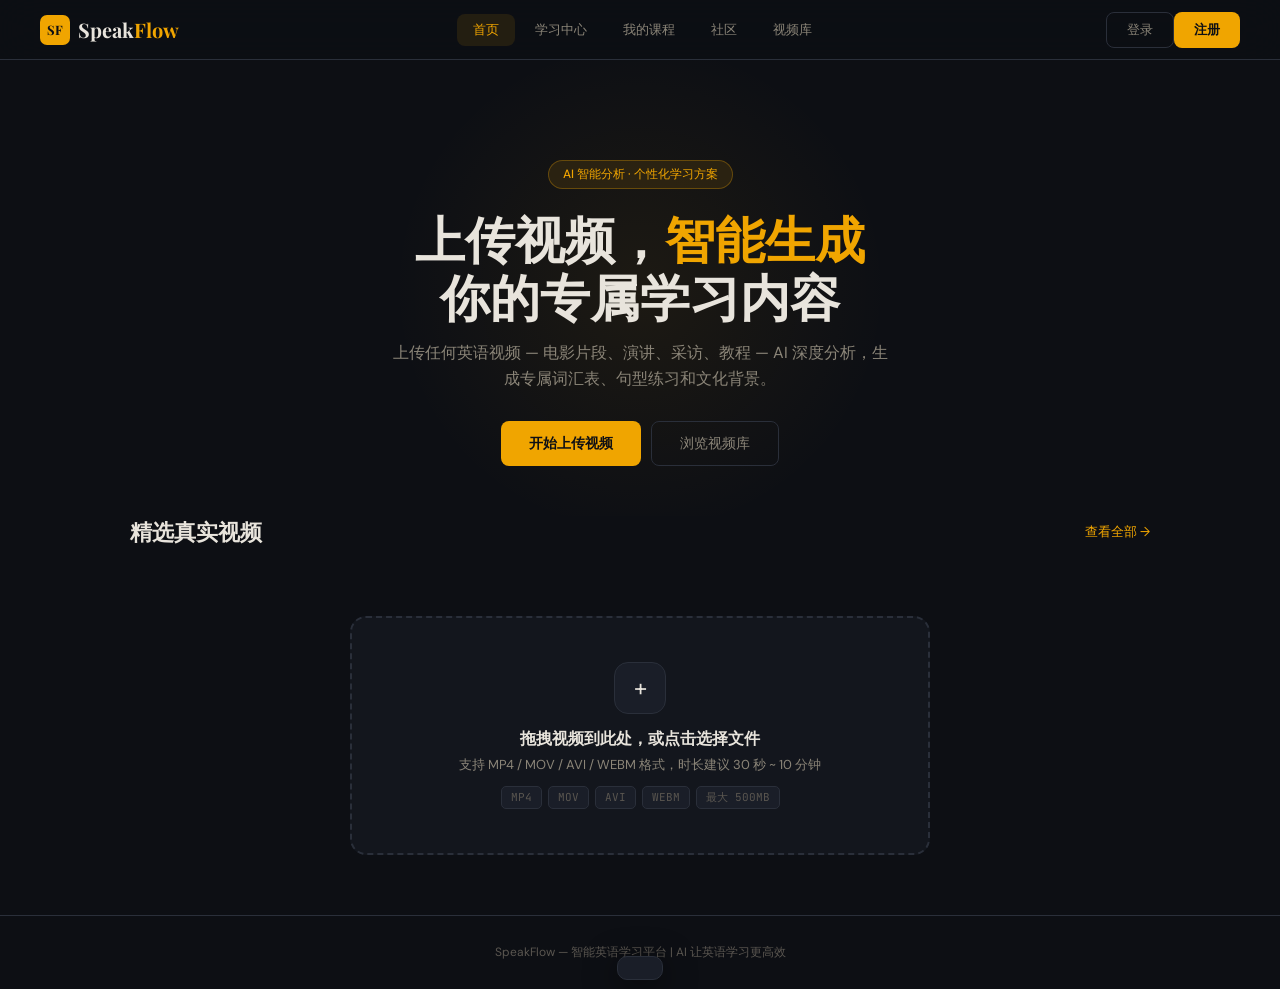
<file: index.html>
<!DOCTYPE html>
<html lang="zh-CN">
<head>
<meta charset="UTF-8">
<meta name="viewport" content="width=device-width, initial-scale=1.0">
<title>SpeakFlow — 智能英语口语学习</title>
<link rel="stylesheet" href="css/style.css">
<script src="https://cdn.bootcdn.net/ajax/libs/qrcodejs/1.0.0/qrcode.min.js"></script>
</head>
<body>

<!-- Header -->
<header>
  <div class="logo" onclick="App.switchPage('home')">
    <div class="logo-icon">SF</div>
    <span>Speak<span class="accent">Flow</span></span>
  </div>
  <nav>
    <button class="nav-btn active" id="nav-home" onclick="App.switchPage('home')">首页</button>
    <button class="nav-btn" id="nav-center" onclick="App.switchPage('center')">学习中心</button>
    <button class="nav-btn" id="nav-course" onclick="App.switchPage('course')">我的课程</button>
    <button class="nav-btn" id="nav-community" onclick="App.switchPage('community')">社区</button>
    <button class="nav-btn" id="nav-videos" onclick="App.switchPage('videos')">视频库</button>
  </nav>
  <div class="header-actions">
    <div id="header-unauth">
      <button class="btn btn-ghost" onclick="Auth.showLogin('login')">登录</button>
      <button class="btn btn-primary" onclick="Auth.showLogin('register')">注册</button>
    </div>
    <div id="header-auth" class="user-profile" style="display:none" onclick="App.showProfileMenu()">
      <div class="user-info">
        <div class="user-name" id="headerUserName">—</div>
        <div class="user-level">Lv.<span id="headerUserLevel">1</span></div>
      </div>
      <div class="avatar-btn" id="headerAvatar">?</div>
    </div>
  </div>
</header>

<!-- ══════════════ HOME PAGE ══════════════ -->
<div class="page active" id="page-home">

  <section class="hero">
    <div class="hero-badge">AI 智能分析 · 个性化学习方案</div>
    <h1>上传视频，<em>智能生成</em><br>你的专属学习内容</h1>
    <p>上传任何英语视频 — 电影片段、演讲、采访、教程 — AI 深度分析，生成专属词汇表、句型练习和文化背景。</p>
    <div class="hero-actions">
      <button class="btn btn-primary" onclick="document.getElementById('fileInput').click()">开始上传视频</button>
      <button class="btn btn-ghost" onclick="App.switchPage('videos')">浏览视频库</button>
    </div>
  </section>

  <!-- Video Library Preview -->
  <section class="section" id="videoPreview">
    <div class="section-head">
      <h2>精选真实视频</h2>
      <span class="see-all" onclick="App.switchPage('videos')">查看全部 →</span>
    </div>
    <div class="video-grid" id="homeVideoGrid"></div>
  </section>

  <!-- Upload -->
  <section class="upload-section">
    <div class="upload-zone" id="uploadZone">
      <input type="file" id="fileInput" accept="video/*">
      <div class="upload-icon">+</div>
      <h3>拖拽视频到此处，或点击选择文件</h3>
      <p>支持 MP4 / MOV / AVI / WEBM 格式，时长建议 30 秒 ~ 10 分钟</p>
      <div class="formats">
        <span class="format-tag">MP4</span><span class="format-tag">MOV</span><span class="format-tag">AVI</span>
        <span class="format-tag">WEBM</span><span class="format-tag">最大 500MB</span>
      </div>
    </div>
  </section>

  <!-- Preview -->
  <section class="preview-section" id="previewSection">
    <div class="video-preview">
      <video id="videoPlayer" controls></video>
      <div class="video-info">
        <div class="video-meta">
          <div class="video-name" id="videoName"></div>
          <div class="video-size" id="videoSize"></div>
        </div>
        <button class="btn btn-danger btn-sm" id="removeBtn">移除</button>
      </div>
    </div>
    <button class="btn-analyze" id="analyzeBtn" onclick="Analysis.start()">
      <span id="btnIcon">AI</span>
      <span id="btnText">开始 AI 分析</span>
    </button>
  </section>

  <!-- Results -->
  <section class="results-section" id="resultsSection">
    <div class="results-header">
      <h2>学习内容已生成</h2>
      <p>基于视频内容，AI 为你定制了以下学习材料</p>
    </div>
    <div class="score-grid" id="scoreGrid"></div>
    <div class="content-grid" id="contentGrid"></div>
    <div class="practice-section" id="practiceSection"></div>
    <div class="learning-path" id="learningPath"></div>
    <div class="results-cta">
      <button class="btn btn-primary" onclick="Analysis.savePlan()">保存学习计划</button>
      <button class="btn btn-ghost" onclick="Analysis.reset()">分析新视频</button>
    </div>
  </section>
</div>

<!-- ══════════════ 学习中心 PAGE ══════════════ -->
<div class="page" id="page-center">
  <div class="center-page">
    <div class="center-hero">
      <h1>学习中心</h1>
      <p>系统化学习路径，从零基础到流利表达</p>
    </div>
    <div class="stats-bar" id="statsBar"></div>
    <div class="section-head"><h2>精选课程</h2><span class="see-all" onclick="App.switchPage('course')">查看全部 →</span></div>
    <div class="course-grid" id="courseGrid"></div>
    <div class="section-head"><h2>选择你的级别</h2></div>
    <div class="level-grid">
      <div class="level-card beginner" onclick="App.selectLevel('beginner')"><div class="level-icon">B</div><div class="level-title">初级 Beginner</div><div class="level-desc">零基础入门，音标、基础词汇、日常问候语</div></div>
      <div class="level-card intermediate" onclick="App.selectLevel('intermediate')"><div class="level-icon">I</div><div class="level-title">中级 Intermediate</div><div class="level-desc">日常对话、看剧学英语、词汇量 3000-6000</div></div>
      <div class="level-card advanced" onclick="App.selectLevel('advanced')"><div class="level-icon">A</div><div class="level-title">高级 Advanced</div><div class="level-desc">商务英语、学术演讲、雅思托福备考</div></div>
    </div>
    <div class="section-head" style="margin-top:40px"><h2>专项训练</h2></div>
    <div class="course-grid" id="practiceGrid"></div>
  </div>
</div>

<!-- ══════════════ 我的课程 PAGE ══════════════ -->
<div class="page" id="page-course">
  <div class="mycourse-page">
    <div class="mycourse-header">
      <h1>我的课程</h1>
      <div class="filter-tabs" id="courseFilterTabs">
        <button class="filter-tab active" onclick="Courses.filter('all', this)">全部</button>
        <button class="filter-tab" onclick="Courses.filter('learning', this)">学习中</button>
        <button class="filter-tab" onclick="Courses.filter('done', this)">已完成</button>
        <button class="filter-tab" onclick="Courses.filter('saved', this)">收藏</button>
      </div>
    </div>
    <div id="mycourseList"></div>
  </div>
</div>

<!-- ══════════════ 视频库 PAGE ══════════════ -->
<div class="page" id="page-videos">
  <div class="videos-page">
    <div class="videos-hero">
      <h1>视频库</h1>
      <p>精选真实英语学习视频，支持在线播放，边看边学</p>
    </div>
    <div class="filter-tabs" style="margin-bottom:24px">
      <button class="filter-tab active" onclick="Videos.filter('all', this)">全部</button>
      <button class="filter-tab" onclick="Videos.filter('听力', this)">听力</button>
      <button class="filter-tab" onclick="Videos.filter('口语', this)">口语</button>
      <button class="filter-tab" onclick="Videos.filter('考试', this)">考试</button>
      <button class="filter-tab" onclick="Videos.filter('影视', this)">影视</button>
      <button class="filter-tab" onclick="Videos.filter('综合', this)">综合</button>
    </div>
    <div class="video-library-grid" id="videoLibraryGrid"></div>
  </div>
</div>

<!-- ══════════════ 视频播放 MODAL ══════════════ -->
<div class="modal-overlay" id="videoModal">
  <div class="modal video-modal">
    <button class="modal-close" onclick="Videos.close()">X</button>
    <div class="video-player-wrap" id="videoPlayerWrap">
      <!-- YouTube iframe or local video player goes here -->
    </div>
    <div class="video-info-panel" id="videoInfoPanel">
      <div class="video-info-header">
        <h2 id="modalVideoTitle"></h2>
        <div class="video-meta-row">
          <span class="video-badge" id="modalVideoBadge"></span>
          <span class="video-level" id="modalVideoLevel"></span>
          <span class="video-platform" id="modalVideoPlatform"></span>
        </div>
        <p class="video-desc" id="modalVideoDesc"></p>
      </div>
      <div class="video-tabs">
        <button class="video-tab active" onclick="Videos.switchTab('transcript', this)">原文转写</button>
        <button class="video-tab" onclick="Videos.switchTab('vocab', this)">核心词汇</button>
        <button class="video-tab" onclick="Videos.switchTab('practice', this)">跟读练习</button>
      </div>
      <div class="video-tab-content" id="videoTabContent"></div>
    </div>
  </div>
</div>

<!-- ══════════════ 社区 PAGE ══════════════ -->
<div class="page" id="page-community">
  <div class="community-page">
    <div class="community-header">
      <h1>社区</h1>
      <button class="btn btn-primary" onclick="Community.focusPost()">发布动态</button>
    </div>
    <div class="community-layout">
      <div>
        <div class="post-input-box">
          <textarea id="postTextarea" placeholder="分享你的学习心得、提问或求助..." rows="3"></textarea>
          <div class="post-input-actions">
            <div class="post-emoji-btns">
              <button class="emoji-btn" onclick="Community.addEmoji('happy')">happy</button>
              <button class="emoji-btn" onclick="Community.addEmoji('thinking')">thinking</button>
              <button class="emoji-btn" onclick="Community.addEmoji('idea')">idea</button>
              <button class="emoji-btn" onclick="Community.addEmoji('book')">book</button>
            </div>
            <button class="btn btn-primary btn-sm" onclick="Community.submitPost()">发布</button>
          </div>
        </div>
        <div id="postsFeed"></div>
      </div>
      <div class="community-sidebar">
        <div class="sidebar-card"><h4>热门话题</h4><div id="hotTopics"></div></div>
        <div class="sidebar-card"><h4>活跃学员</h4><div id="activeMembers"></div></div>
        <div class="sidebar-card"><h4>社区规则</h4><div class="sidebar-rules"><p>友善交流，尊重他人</p><p>分享真实学习心得</p><p>禁止广告和刷屏</p><p>共同维护社区氛围</p></div></div>
      </div>
    </div>
  </div>
</div>

<!-- ══════════════ LOGIN MODAL ══════════════ -->
<div class="modal-overlay" id="loginModal">
  <div class="modal">
    <button class="modal-close" onclick="Auth.hideLogin()">X</button>
    <div class="modal-logo">
      <div class="modal-logo-icon">SF</div>
      <h2 id="modalTitle">登录 SpeakFlow</h2>
      <p id="modalSubtitle">欢迎回来，继续你的英语学习之旅</p>
    </div>
    <div id="loginForm">
      <div class="form-group"><label>邮箱 / 用户名</label><input type="text" class="form-input" id="loginEmail" placeholder="your@email.com"><div class="form-error" id="loginEmailErr"></div></div>
      <div class="form-group"><label>密码</label><input type="password" class="form-input" id="loginPassword" placeholder="密码"><div class="form-error" id="loginPwdErr"></div><div class="forgot-link">忘记密码？</div></div>
      <button class="form-submit" onclick="Auth.doLogin()">登录</button>
      <div class="form-divider">或</div>
      <div class="social-login">
        <button class="social-btn" onclick="Auth.socialLogin('google')"><span>G</span><span>Google</span></button>
        <button class="social-btn" onclick="Auth.socialLogin('github')"><span>gh</span><span>GitHub</span></button>
        <button class="social-btn wx-btn" onclick="Auth.wechatLogin()"><span>W</span><span>微信</span></button>
      </div>
      <div class="modal-switch">还没有账号？<a onclick="Auth.switchModal('register')">立即注册</a></div>
    </div>
    <div id="registerForm" style="display:none">
      <div class="form-group"><label>用户名</label><input type="text" class="form-input" id="regName" placeholder="取一个好听的昵称"><div class="form-error" id="regNameErr"></div></div>
      <div class="form-group"><label>邮箱</label><input type="email" class="form-input" id="regEmail" placeholder="your@email.com"><div class="form-error" id="regEmailErr"></div></div>
      <div class="form-group"><label>密码（至少8位，含字母和数字）</label><input type="password" class="form-input" id="regPassword" placeholder="密码"><div class="form-error" id="regPwdErr"></div></div>
      <div class="form-group"><label>确认密码</label><input type="password" class="form-input" id="regPassword2" placeholder="再输一次"><div class="form-error" id="regPwd2Err"></div></div>
      <button class="form-submit" onclick="Auth.doRegister()">注册账号</button>
      <div class="modal-switch">已有账号？<a onclick="Auth.switchModal('login')">立即登录</a></div>
    </div>
  </div>
</div>

<!-- ══════════════ 微信登录 MODAL ══════════════ -->
<div class="modal-overlay" id="wechatModal">
  <div class="modal wechat-modal">
    <button class="modal-close" onclick="Auth.hideWechat()">X</button>
    <div class="wechat-header">
      <div class="wechat-logo">
        <svg viewBox="0 0 24 24" width="28" height="28" fill="#07C160"><path d="M8.5 11a1.5 1.5 0 100-3 1.5 1.5 0 000 3zm7 0a1.5 1.5 0 100-3 1.5 1.5 0 000 3zm-3.5 9.5c-3.5 0-6.5-1.8-8-4.5l1.2-.6c1.3 2.2 3.8 3.6 6.8 3.6 1.7 0 3.2-.4 4.5-1.1l.9.9c-1.5 1-3.3 1.7-5.4 1.7zM12 2C6.5 2 2 6 2 11c0 2.5 1.3 4.7 3.2 6.2L4.3 19.5l3.2-1.7c1.5.8 3.2 1.2 4.5 1.2 5.5 0 10-4 10-9S17.5 2 12 2z"/></svg>
      </div>
      <h2>微信扫码登录</h2>
      <p id="wechatStatus">请使用微信扫描下方二维码</p>
    </div>

<!-- 二维码区域 -->
    <div class="wechat-qrbox" id="wechatQRBox">
      <div id="wechatQR">
        <div style="width:200px;height:200px;display:flex;align-items:center;justify-content:center;color:#999;font-size:13px">加载中...</div>
      </div>
    </div>
    <!-- 演示调试按钮 -->
    <div style="text-align:center;margin-top:10px;margin-bottom:6px">
      <button class="btn btn-ghost btn-sm" id="mockScanBtn" onclick="mockScan()" style="border-color:rgba(7,193,96,.3);color:#07C160;font-size:11px;padding:5px 12px">&#128247; 我已扫码（演示）</button>
    </div>

<!-- 扫码成功确认区域 -->
    <div class="wechat-confirm" id="wechatConfirm" style="display:none">
      <div class="wechat-confirm-avatar" id="wxConfirmAvatar">?</div>
      <div class="wechat-confirm-name" id="wxConfirmName">微信用户</div>
      <div class="wechat-confirm-tip">请在手机上确认登录</div>
      <div class="wechat-waiting-dots">
        <span></span><span></span><span></span>
      </div>
      <div class="wechat-confirm-actions">
        <button class="btn btn-ghost btn-sm" onclick="Auth.cancelWechat()">取消</button>
        <button class="btn btn-primary btn-sm" onclick="Auth.confirmWechat()">确认登录</button>
      </div>
    </div>

    <!-- 登录成功区域 -->
    <div class="wechat-success" id="wechatSuccess" style="display:none">
      <div class="wechat-success-icon">OK</div>
      <div class="wechat-success-name" id="wxSuccessName"></div>
      <div class="wechat-success-tip">登录成功！</div>
    </div>

    <div class="wechat-footer">
      <a onclick="Auth.hideWechat(); Auth.switchModal('login')">返回账号登录</a>
      <span>·</span>
      <span>登录即表示同意 <a>用户协议</a></span>
    </div>
  </div>
</div>

<!-- Toast -->
<div class="toast" id="toast"><span class="toast-icon" id="toastIcon"></span><span id="toastMsg"></span></div>

<!-- Footer -->
<footer><p>SpeakFlow — 智能英语学习平台 | AI 让英语学习更高效</p></footer>

<script src="data/video-courses.js"></script>
<script src="js/app.js"></script>
</body>
</html>
</file>
<file: css/style.css>
@import url('https://fonts.googleapis.com/css2?family=Playfair+Display:wght@400;600;700&family=DM+Sans:wght@300;400;500;600&family=JetBrains+Mono:wght@400;500&display=swap');

:root {
  --bg-primary: #0d0f14;
  --bg-secondary: #13161d;
  --bg-card: #1a1e28;
  --bg-card-hover: #1f2433;
  --accent: #f0a500;
  --accent-light: #f7c948;
  --accent-dim: rgba(240,165,0,0.10);
  --text-primary: #e8e4dc;
  --text-secondary: #8b8578;
  --text-muted: #5a5650;
  --border: #2a2f3a;
  --border-light: #353d4d;
  --success: #4ade80;
  --info: #60a5fa;
  --warning: #fb923c;
  --danger: #ef4444;
  --purple: #a78bfa;
}

* { margin: 0; padding: 0; box-sizing: border-box; }

body {
  font-family: 'DM Sans', sans-serif;
  background: var(--bg-primary);
  color: var(--text-primary);
  min-height: 100vh;
  overflow-x: hidden;
}

::-webkit-scrollbar { width: 6px; }
::-webkit-scrollbar-track { background: var(--bg-primary); }
::-webkit-scrollbar-thumb { background: var(--border); border-radius: 3px; }
::-webkit-scrollbar-thumb:hover { background: var(--text-muted); }

/* ── Header ── */
header {
  position: fixed; top: 0; left: 0; right: 0; z-index: 100;
  background: rgba(13,15,20,0.92);
  backdrop-filter: blur(20px);
  border-bottom: 1px solid var(--border);
  padding: 0 40px; height: 60px;
  display: flex; align-items: center; justify-content: space-between;
}

.logo {
  font-family: 'Playfair Display', serif; font-size: 20px; font-weight: 700;
  color: var(--text-primary); display: flex; align-items: center; gap: 8px;
  cursor: pointer; text-decoration: none;
}

.logo-icon {
  width: 30px; height: 30px; background: var(--accent); border-radius: 7px;
  display: flex; align-items: center; justify-content: center; font-size: 13px; font-weight: 700; color: #0d0f14;
}

.logo .accent { color: var(--accent); }

nav { display: flex; gap: 4px; }

.nav-btn {
  padding: 7px 16px; border-radius: 8px; border: none; cursor: pointer;
  font-family: 'DM Sans', sans-serif; font-size: 13px; font-weight: 500;
  background: transparent; color: var(--text-secondary); transition: all 0.15s;
}

.nav-btn:hover { background: var(--bg-card); color: var(--text-primary); }
.nav-btn.active { background: var(--accent-dim); color: var(--accent); }

.header-actions { display: flex; align-items: center; gap: 10px; }

.user-profile { display: flex; align-items: center; gap: 10px; cursor: pointer; padding: 4px 10px; border-radius: 10px; transition: background 0.15s; }
.user-profile:hover { background: var(--bg-card); }
.user-info { text-align: right; }
.user-name { font-size: 13px; font-weight: 500; }
.user-level { font-size: 11px; color: var(--accent); }

.avatar-btn {
  width: 32px; height: 32px; border-radius: 50%; border: 2px solid var(--border);
  background: var(--accent-dim); display: flex; align-items: center; justify-content: center;
  font-size: 13px; transition: border-color 0.2s;
}
.avatar-btn:hover { border-color: var(--accent); }

/* ── Buttons ── */
.btn {
  padding: 8px 20px; border-radius: 8px; border: none; cursor: pointer;
  font-family: 'DM Sans', sans-serif; font-size: 13px; font-weight: 500;
  transition: all 0.15s; display: inline-flex; align-items: center; gap: 6px;
}
.btn:active { transform: scale(0.97); }
.btn-ghost { background: transparent; color: var(--text-secondary); border: 1px solid var(--border); }
.btn-ghost:hover { border-color: var(--text-muted); color: var(--text-primary); background: var(--bg-card); }
.btn-primary { background: var(--accent); color: #0d0f14; font-weight: 600; }
.btn-primary:hover { background: var(--accent-light); transform: translateY(-1px); box-shadow: 0 4px 16px rgba(240,165,0,0.3); }
.btn-danger { background: rgba(239,68,68,0.12); color: var(--danger); border: 1px solid rgba(239,68,68,0.2); }
.btn-danger:hover { background: rgba(239,68,68,0.22); }
.btn-sm { padding: 6px 14px; font-size: 12px; }

/* ── Pages ── */
.page { display: none; padding-top: 60px; min-height: 100vh; }
.page.active { display: block; }

/* ── Hero ── */
.hero {
  padding: 100px 40px 50px; text-align: center; position: relative; overflow: hidden;
}
.hero::before {
  content: ''; position: absolute; top: 50%; left: 50%; transform: translate(-50%,-50%);
  width: 500px; height: 500px; background: radial-gradient(circle, rgba(240,165,0,0.07) 0%, transparent 70%);
  pointer-events: none;
}
.hero-badge {
  display: inline-flex; align-items: center; gap: 6px;
  background: var(--accent-dim); border: 1px solid rgba(240,165,0,0.3);
  color: var(--accent); padding: 5px 14px; border-radius: 20px; font-size: 12px; font-weight: 500; margin-bottom: 20px;
  animation: fadeUp 0.3s ease both;
}
.hero h1 {
  font-family: 'Playfair Display', serif; font-size: clamp(28px,4vw,50px); font-weight: 700;
  line-height: 1.15; margin-bottom: 16px; animation: fadeUp 0.3s ease 0.05s both;
}
.hero h1 em { font-style: normal; color: var(--accent); }
.hero p { font-size: 16px; color: var(--text-secondary); max-width: 500px; margin: 0 auto 28px; line-height: 1.65; animation: fadeUp 0.3s ease 0.1s both; }
.hero-actions { display: flex; gap: 10px; justify-content: center; animation: fadeUp 0.3s ease 0.15s both; }
.hero-actions .btn { padding: 12px 28px; font-size: 14px; }

/* ── Section ── */
.section { max-width: 1100px; margin: 0 auto; padding: 0 40px 50px; }
.section-head { display: flex; align-items: center; justify-content: space-between; margin-bottom: 18px; }
.section-head h2 { font-family: 'Playfair Display', serif; font-size: 22px; font-weight: 700; }
.see-all { font-size: 13px; color: var(--accent); cursor: pointer; }
.see-all:hover { text-decoration: underline; }

/* ── Video Grid (home preview) ── */
.video-grid {
  display: grid; grid-template-columns: repeat(4, 1fr); gap: 14px;
}
.video-card {
  background: var(--bg-secondary); border: 1px solid var(--border); border-radius: 12px;
  overflow: hidden; cursor: pointer; transition: all 0.2s;
}
.video-card:hover { border-color: var(--border-light); transform: translateY(-2px); box-shadow: 0 6px 20px rgba(0,0,0,0.25); }
.video-card-thumb {
  height: 100px; display: flex; align-items: center; justify-content: center;
  font-size: 28px; font-weight: 700; position: relative;
}
.video-card-play { position: absolute; inset: 0; display: flex; align-items: center; justify-content: center; background: rgba(0,0,0,0.4); opacity: 0; transition: opacity 0.2s; font-size: 36px; }
.video-card:hover .video-card-play { opacity: 1; }
.video-card-body { padding: 12px; }
.video-card-title { font-size: 13px; font-weight: 600; margin-bottom: 4px; line-height: 1.3; }
.video-card-meta { font-size: 11px; color: var(--text-muted); display: flex; gap: 6px; flex-wrap: wrap; }
.video-card-badge { font-size: 10px; padding: 2px 6px; border-radius: 4px; font-weight: 600; }

/* ── Upload ── */
.upload-section { max-width: 660px; margin: 0 auto; padding: 0 40px 60px; animation: fadeUp 0.3s ease 0.2s both; }
.upload-zone {
  border: 2px dashed var(--border); border-radius: 16px; padding: 44px 40px;
  text-align: center; cursor: pointer; transition: all 0.2s; position: relative; background: var(--bg-secondary);
}
.upload-zone:hover, .upload-zone.dragover { border-color: var(--accent); background: var(--accent-dim); }
.upload-zone input[type="file"] { position: absolute; inset: 0; opacity: 0; cursor: pointer; width: 100%; height: 100%; }
.upload-icon {
  width: 52px; height: 52px; background: var(--bg-card); border-radius: 14px;
  display: flex; align-items: center; justify-content: center; margin: 0 auto 14px;
  font-size: 24px; border: 1px solid var(--border); transition: all 0.2s;
}
.upload-zone:hover .upload-icon { background: var(--accent-dim); border-color: var(--accent); transform: scale(1.05); }
.upload-zone h3 { font-size: 16px; font-weight: 600; margin-bottom: 6px; }
.upload-zone p { color: var(--text-secondary); font-size: 13px; }
.formats { display: flex; gap: 6px; justify-content: center; margin-top: 12px; flex-wrap: wrap; }
.format-tag { background: var(--bg-card); border: 1px solid var(--border); padding: 3px 9px; border-radius: 5px; font-size: 11px; color: var(--text-muted); font-family: 'JetBrains Mono', monospace; }

/* ── Preview ── */
.preview-section { max-width: 660px; margin: 0 auto 60px; padding: 0 40px; display: none; animation: fadeUp 0.3s ease; }
.preview-section.show { display: block; }
.video-preview { background: var(--bg-secondary); border: 1px solid var(--border); border-radius: 12px; overflow: hidden; margin-bottom: 14px; }
.video-preview video { width: 100%; max-height: 300px; display: block; background: #000; }
.video-info { padding: 12px 16px; display: flex; align-items: center; gap: 10px; }
.video-meta { flex: 1; }
.video-name { font-size: 13px; font-weight: 500; }
.video-size { font-size: 12px; color: var(--text-muted); }
.btn-analyze {
  width: 100%; padding: 14px; background: var(--accent); color: #0d0f14; border: none; border-radius: 10px;
  font-family: 'DM Sans', sans-serif; font-weight: 600; cursor: pointer; font-size: 15px;
  display: flex; align-items: center; justify-content: center; gap: 8px; transition: all 0.15s;
}
.btn-analyze:hover:not(:disabled) { background: var(--accent-light); transform: translateY(-1px); box-shadow: 0 4px 16px rgba(240,165,0,0.3); }
.btn-analyze:disabled { opacity: 0.6; cursor: not-allowed; }
.btn-analyze.loading { background: var(--bg-card); color: var(--text-secondary); border: 1px solid var(--border); }
.btn-analyze.done { background: var(--success); }
.spinner { width: 18px; height: 18px; border: 2px solid rgba(13,15,20,0.2); border-top-color: #0d0f14; border-radius: 50%; animation: spin 0.6s linear infinite; }
@keyframes spin { to { transform: rotate(360deg); } }

/* ── Results ── */
.results-section { max-width: 1000px; margin: 0 auto 60px; padding: 0 40px; display: none; }
.results-section.show { display: block; animation: fadeUp 0.4s ease both; }
.results-header { text-align: center; margin-bottom: 32px; }
.results-header h2 { font-family: 'Playfair Display', serif; font-size: 28px; font-weight: 700; margin-bottom: 8px; }
.results-header p { color: var(--text-secondary); font-size: 14px; }

/* Score Grid */
.score-grid { display: grid; grid-template-columns: repeat(4, 1fr); gap: 12px; margin-bottom: 28px; }
.score-card { background: var(--bg-secondary); border: 1px solid var(--border); border-radius: 12px; padding: 16px 12px; text-align: center; transition: all 0.2s; }
.score-card:hover { border-color: var(--border-light); transform: translateY(-2px); }
.score-ring-wrap { display: flex; justify-content: center; margin-bottom: 6px; }
.score-ring { position: relative; width: 60px; height: 60px; }
.score-ring svg { transform: rotate(-90deg); }
.score-ring circle { fill: none; stroke-width: 5; }
.score-ring .bg { stroke: var(--border); }
.score-ring .fg { stroke-linecap: round; transition: stroke-dashoffset 1s cubic-bezier(.4,0,.2,1); }
.score-ring .val { position: absolute; inset: 0; display: flex; align-items: center; justify-content: center; font-size: 16px; font-weight: 700; font-family: 'Playfair Display', serif; }
.score-label { font-size: 12px; font-weight: 500; color: var(--text-secondary); }
.score-sub { font-size: 10px; color: var(--text-muted); font-family: 'JetBrains Mono', monospace; }

/* Content Grid */
.content-grid { display: grid; grid-template-columns: 1fr 1fr; gap: 14px; margin-bottom: 20px; }
.content-card { background: var(--bg-secondary); border: 1px solid var(--border); border-radius: 12px; padding: 20px; transition: border-color 0.2s, transform 0.15s; }
.content-card:hover { border-color: var(--border-light); transform: translateY(-1px); }
.content-card.full-width { grid-column: 1 / -1; }
.content-card-header { display: flex; align-items: center; gap: 10px; margin-bottom: 14px; }
.content-card-icon { width: 32px; height: 32px; border-radius: 8px; display: flex; align-items: center; justify-content: center; font-size: 15px; flex-shrink: 0; }
.content-card h3 { font-size: 14px; font-weight: 600; }
.content-card .sub-label { font-size: 11px; color: var(--text-muted); margin-top: 1px; }

.scene-tag { display: inline-flex; align-items: center; gap: 6px; background: var(--accent-dim); border: 1px solid rgba(240,165,0,0.2); padding: 5px 12px; border-radius: 20px; font-size: 12px; color: var(--accent); margin-bottom: 10px; }
.diff-labels { display: flex; justify-content: space-between; font-size: 10px; color: var(--text-muted); margin-bottom: 4px; }
.diff-bar { height: 4px; background: var(--border); border-radius: 2px; margin-bottom: 12px; overflow: hidden; }
.diff-fill { height: 100%; border-radius: 2px; background: linear-gradient(90deg, var(--success), var(--accent), var(--danger)); width: 0%; transition: width 1s cubic-bezier(.4,0,.2,1); }
.scene-desc { font-size: 13px; color: var(--text-secondary); line-height: 1.6; }

.vocab-list { display: flex; flex-wrap: wrap; gap: 6px; }
.vocab-item { background: var(--bg-card); border: 1px solid var(--border); padding: 5px 10px; border-radius: 6px; font-size: 13px; display: flex; align-items: center; gap: 5px; cursor: pointer; transition: all 0.15s; user-select: none; }
.vocab-item:hover { border-color: var(--accent); background: var(--accent-dim); color: var(--accent); transform: translateY(-1px); }
.vocab-item.speaking { border-color: var(--success); background: rgba(74,222,128,0.1); color: var(--success); }
.vocab-level { font-size: 9px; padding: 1px 4px; border-radius: 3px; font-weight: 600; }
.vocab-level.easy { background: rgba(74,222,128,0.15); color: var(--success); }
.vocab-level.medium { background: rgba(251,146,60,0.15); color: var(--warning); }
.vocab-level.hard { background: rgba(239,68,68,0.15); color: var(--danger); }

.phrase-item { background: var(--bg-card); border: 1px solid var(--border); padding: 10px 12px; border-radius: 8px; margin-bottom: 7px; transition: all 0.15s; cursor: pointer; }
.phrase-item:last-child { margin-bottom: 0; }
.phrase-item:hover { border-color: var(--accent); background: var(--accent-dim); }
.phrase-item.speaking { border-color: var(--success); background: rgba(74,222,128,0.07); }
.phrase-en { font-size: 13px; font-weight: 500; margin-bottom: 3px; display: flex; align-items: center; gap: 6px; }
.phrase-play { font-size: 13px; opacity: 0; transition: opacity 0.15s; }
.phrase-item:hover .phrase-play { opacity: 1; }
.phrase-rec { margin-left: auto; font-size: 11px; background: rgba(239,68,68,0.1); border: 1px solid rgba(239,68,68,0.18); color: var(--danger); padding: 2px 7px; border-radius: 4px; cursor: pointer; flex-shrink: 0; font-family: 'DM Sans', sans-serif; transition: all 0.15s; }
.phrase-rec:hover { background: rgba(239,68,68,0.2); }
.phrase-rec.recording { background: rgba(239,68,68,0.3); animation: pulse 1s infinite; }
@keyframes pulse { 0%,100%{opacity:1} 50%{opacity:0.6} }
.phrase-cn { font-size: 12px; color: var(--text-secondary); }

.transcript-seg { padding: 7px 0; border-bottom: 1px solid var(--border); font-size: 13px; line-height: 1.6; display: flex; gap: 8px; }
.transcript-seg:last-child { border-bottom: none; }
.transcript-time { font-family: 'JetBrains Mono', monospace; font-size: 10px; color: var(--text-muted); flex-shrink: 0; padding-top: 2px; }
.transcript-text { flex: 1; }
.highlight-word { color: var(--accent); font-weight: 500; cursor: pointer; border-radius: 2px; padding: 0 2px; transition: background 0.1s; display: inline; }
.highlight-word:hover { background: var(--accent-dim); }
.highlight-word.speaking { background: rgba(74,222,128,0.15); color: var(--success); }

.tip-item { display: flex; gap: 10px; margin-bottom: 10px; align-items: flex-start; }
.tip-item:last-child { margin-bottom: 0; }
.tip-icon { width: 24px; height: 24px; border-radius: 6px; flex-shrink: 0; display: flex; align-items: center; justify-content: center; font-size: 12px; }
.tip-text { font-size: 12px; color: var(--text-secondary); line-height: 1.5; }
.tip-text strong { color: var(--text-primary); }

/* Practice */
.practice-section { background: var(--bg-secondary); border: 1px solid var(--border); border-radius: 12px; padding: 18px; margin-bottom: 14px; }
.practice-header { display: flex; align-items: center; gap: 10px; margin-bottom: 14px; }
.practice-header h3 { font-size: 14px; font-weight: 600; }
.practice-phrase { background: var(--bg-card); border: 1px solid var(--border); padding: 16px; border-radius: 10px; margin-bottom: 12px; font-size: 15px; text-align: center; line-height: 1.5; }
.practice-controls { display: flex; gap: 8px; justify-content: center; flex-wrap: wrap; }
.practice-btn { padding: 8px 18px; border-radius: 8px; font-size: 13px; font-family: 'DM Sans', sans-serif; font-weight: 500; cursor: pointer; border: none; transition: all 0.15s; display: flex; align-items: center; gap: 6px; }
.practice-btn.play { background: var(--accent); color: #0d0f14; }
.practice-btn.play:hover { background: var(--accent-light); }
.practice-btn.record { background: rgba(239,68,68,0.12); color: var(--danger); border: 1px solid rgba(239,68,68,0.2); }
.practice-btn.record:hover { background: rgba(239,68,68,0.22); }
.practice-btn.record.recording { background: rgba(239,68,68,0.3); animation: pulse 1s infinite; }
.practice-btn.next-pr { background: var(--bg-card); color: var(--text-secondary); border: 1px solid var(--border); }
.practice-btn.next-pr:hover { border-color: var(--border-light); color: var(--text-primary); }
.practice-btn:disabled { opacity: 0.4; cursor: not-allowed; }

/* Learning Path */
.learning-path { background: var(--bg-secondary); border: 1px solid var(--border); border-radius: 12px; padding: 20px; margin-bottom: 20px; }
.learning-path h3 { font-size: 15px; font-weight: 600; margin-bottom: 16px; }
.path-steps { display: flex; }
.path-step { flex: 1; text-align: center; position: relative; padding: 0 4px; }
.path-step::before { content: ''; position: absolute; top: 14px; left: 50%; right: -50%; height: 2px; background: var(--border); z-index: 0; }
.path-step:last-child::before { display: none; }
.path-step.done::before { background: var(--accent) !important; }
.path-num { width: 28px; height: 28px; border-radius: 50%; margin: 0 auto 6px; display: flex; align-items: center; justify-content: center; font-weight: 600; font-size: 11px; border: 2px solid var(--border); background: var(--bg-primary); position: relative; z-index: 1; transition: all 0.2s; cursor: default; }
.path-step.done .path-num { background: var(--accent); color: #0d0f14; border-color: var(--accent); }
.path-step.current .path-num { border-color: var(--accent); color: var(--accent); box-shadow: 0 0 0 3px var(--accent-dim); }
.path-step.clickable { cursor: pointer; }
.path-step.clickable:hover .path-num { border-color: var(--text-muted); color: var(--text-secondary); }
.path-title { font-size: 11px; font-weight: 600; }
.path-desc { font-size: 10px; color: var(--text-muted); }

.results-cta { display: flex; gap: 10px; justify-content: center; }

/* ── 学习中心 ── */
.center-page { padding: 80px 40px 80px; max-width: 1100px; margin: 0 auto; }
.center-hero { text-align: center; margin-bottom: 40px; }
.center-hero h1 { font-family: 'Playfair Display', serif; font-size: 32px; font-weight: 700; margin-bottom: 8px; }
.center-hero p { color: var(--text-secondary); font-size: 15px; }

.stats-bar { display: grid; grid-template-columns: repeat(4, 1fr); gap: 12px; margin-bottom: 36px; }
.stat-card { background: var(--bg-secondary); border: 1px solid var(--border); border-radius: 12px; padding: 18px; text-align: center; transition: all 0.2s; }
.stat-card:hover { border-color: var(--border-light); transform: translateY(-2px); }
.stat-icon { font-size: 22px; margin-bottom: 6px; }
.stat-value { font-size: 26px; font-weight: 700; font-family: 'Playfair Display', serif; }
.stat-label { font-size: 11px; color: var(--text-muted); margin-top: 2px; }
.stat-card:nth-child(1) .stat-value { color: var(--success); }
.stat-card:nth-child(2) .stat-value { color: var(--info); }
.stat-card:nth-child(3) .stat-value { color: var(--accent); }
.stat-card:nth-child(4) .stat-value { color: var(--purple); }

.course-grid { display: grid; grid-template-columns: repeat(3, 1fr); gap: 16px; margin-bottom: 40px; }
.course-card {
  background: var(--bg-secondary); border: 1px solid var(--border); border-radius: 12px;
  overflow: hidden; cursor: pointer; transition: all 0.2s;
}
.course-card:hover { border-color: var(--border-light); transform: translateY(-3px); box-shadow: 0 8px 28px rgba(0,0,0,0.3); }
.course-thumb { height: 100px; display: flex; align-items: center; justify-content: center; font-size: 32px; font-weight: 700; position: relative; }
.course-badge { position: absolute; top: 8px; left: 8px; background: var(--accent); color: #0d0f14; padding: 2px 8px; border-radius: 5px; font-size: 10px; font-weight: 600; }
.course-duration { position: absolute; bottom: 8px; right: 8px; background: rgba(0,0,0,0.6); color: #fff; padding: 2px 7px; border-radius: 4px; font-size: 10px; }
.course-body { padding: 14px; }
.course-title { font-size: 14px; font-weight: 600; margin-bottom: 5px; }
.course-meta { font-size: 11px; color: var(--text-muted); margin-bottom: 10px; display: flex; gap: 8px; }
.course-desc { font-size: 11px; color: var(--text-muted); margin-bottom: 8px; line-height: 1.4; }
.course-progress-bar { height: 3px; background: var(--border); border-radius: 2px; overflow: hidden; }
.course-progress-fill { height: 100%; border-radius: 2px; transition: width 1s ease; }

.level-grid { display: grid; grid-template-columns: repeat(3, 1fr); gap: 14px; }
.level-card { background: var(--bg-secondary); border: 1px solid var(--border); border-radius: 12px; padding: 22px; cursor: pointer; transition: all 0.2s; text-align: center; }
.level-card:hover { border-color: var(--border-light); transform: translateY(-2px); }
.level-icon { font-size: 32px; margin-bottom: 8px; }
.level-title { font-size: 14px; font-weight: 600; margin-bottom: 4px; }
.level-desc { font-size: 12px; color: var(--text-muted); line-height: 1.5; }
.level-card.beginner { border-top: 3px solid var(--success); }
.level-card.intermediate { border-top: 3px solid var(--accent); }
.level-card.advanced { border-top: 3px solid var(--purple); }

/* ── 我的课程 ── */
.mycourse-page { padding: 80px 40px 80px; max-width: 1100px; margin: 0 auto; }
.mycourse-header { display: flex; align-items: center; justify-content: space-between; margin-bottom: 28px; }
.mycourse-header h1 { font-family: 'Playfair Display', serif; font-size: 28px; font-weight: 700; }
.filter-tabs { display: flex; gap: 6px; }
.filter-tab { padding: 5px 14px; border-radius: 20px; border: 1px solid var(--border); background: transparent; color: var(--text-secondary); font-size: 12px; cursor: pointer; font-family: 'DM Sans', sans-serif; transition: all 0.15s; }
.filter-tab:hover { border-color: var(--border-light); color: var(--text-primary); }
.filter-tab.active { background: var(--accent-dim); border-color: var(--accent); color: var(--accent); }

.mycourse-grid { display: grid; grid-template-columns: repeat(2, 1fr); gap: 14px; }
.mycourse-card { background: var(--bg-secondary); border: 1px solid var(--border); border-radius: 12px; padding: 16px; cursor: pointer; transition: all 0.2s; display: flex; gap: 12px; align-items: flex-start; }
.mycourse-card:hover { border-color: var(--border-light); transform: translateY(-2px); box-shadow: 0 6px 20px rgba(0,0,0,0.2); }
.mycourse-thumb-small { width: 64px; height: 64px; border-radius: 10px; flex-shrink: 0; display: flex; align-items: center; justify-content: center; font-size: 24px; font-weight: 700; }
.mycourse-info { flex: 1; min-width: 0; }
.mycourse-title { font-size: 14px; font-weight: 600; margin-bottom: 4px; }
.mycourse-sub { font-size: 11px; color: var(--text-muted); margin-bottom: 6px; }
.mycourse-progress-bar { height: 3px; background: var(--border); border-radius: 2px; overflow: hidden; margin-bottom: 4px; }
.mycourse-progress-fill { height: 100%; border-radius: 2px; }
.mycourse-badge { font-size: 10px; padding: 2px 7px; border-radius: 4px; font-weight: 600; }
.badge-learning { background: rgba(96,165,250,0.15); color: var(--info); }
.badge-done { background: rgba(74,222,128,0.15); color: var(--success); }
.badge-bookmark { background: rgba(240,165,0,0.15); color: var(--accent); }

.empty-state { text-align: center; padding: 60px 40px; }
.empty-state-icon { font-size: 56px; margin-bottom: 14px; }
.empty-state h3 { font-size: 16px; font-weight: 600; color: var(--text-secondary); margin-bottom: 6px; }
.empty-state p { font-size: 13px; color: var(--text-muted); }

/* ── 视频库 ── */
.videos-page { padding: 80px 40px 80px; max-width: 1200px; margin: 0 auto; }
.videos-hero { text-align: center; margin-bottom: 32px; }
.videos-hero h1 { font-family: 'Playfair Display', serif; font-size: 32px; font-weight: 700; margin-bottom: 8px; }
.videos-hero p { color: var(--text-secondary); font-size: 15px; }

.video-library-grid { display: grid; grid-template-columns: repeat(4, 1fr); gap: 18px; }
.lib-video-card { background: var(--bg-secondary); border: 1px solid var(--border); border-radius: 14px; overflow: hidden; cursor: pointer; transition: all 0.2s; }
.lib-video-card:hover { border-color: var(--border-light); transform: translateY(-3px); box-shadow: 0 8px 28px rgba(0,0,0,0.3); }
.lib-video-thumb { height: 120px; display: flex; align-items: center; justify-content: center; font-size: 36px; font-weight: 700; position: relative; overflow: hidden; }
.lib-video-play { position: absolute; inset: 0; background: rgba(0,0,0,0.45); display: flex; align-items: center; justify-content: center; opacity: 0; transition: opacity 0.2s; font-size: 42px; }
.lib-video-card:hover .lib-video-play { opacity: 1; }
.lib-video-platform { position: absolute; top: 8px; right: 8px; font-size: 10px; padding: 2px 6px; border-radius: 4px; background: rgba(0,0,0,0.6); color: #fff; font-weight: 600; }
.lib-video-body { padding: 14px; }
.lib-video-title { font-size: 14px; font-weight: 600; margin-bottom: 6px; line-height: 1.3; }
.lib-video-meta { font-size: 11px; color: var(--text-muted); display: flex; gap: 8px; flex-wrap: wrap; margin-bottom: 8px; }
.lib-video-badge { font-size: 10px; padding: 2px 7px; border-radius: 4px; font-weight: 600; }

/* ── Video Modal ── */
.modal-overlay { position: fixed; inset: 0; background: rgba(0,0,0,0.8); z-index: 200; display: flex; align-items: center; justify-content: center; padding: 20px; opacity: 0; pointer-events: none; transition: opacity 0.2s; }
.modal-overlay.show { opacity: 1; pointer-events: all; }
.modal { background: var(--bg-secondary); border: 1px solid var(--border); border-radius: 16px; width: 100%; max-width: 480px; padding: 28px 24px; position: relative; transform: scale(0.95) translateY(10px); transition: transform 0.2s ease; box-shadow: 0 20px 60px rgba(0,0,0,0.5); }
.modal-overlay.show .modal { transform: scale(1) translateY(0); }
.modal-close { position: absolute; top: 14px; right: 14px; background: var(--bg-card); border: 1px solid var(--border); color: var(--text-muted); font-size: 16px; cursor: pointer; width: 28px; height: 28px; display: flex; align-items: center; justify-content: center; border-radius: 7px; transition: all 0.15s; }
.modal-close:hover { background: var(--bg-card-hover); color: var(--text-primary); }
.modal-logo { text-align: center; margin-bottom: 24px; }
.modal-logo-icon { width: 42px; height: 42px; background: var(--accent); border-radius: 10px; display: flex; align-items: center; justify-content: center; font-size: 18px; font-weight: 700; color: #0d0f14; margin: 0 auto 10px; }
.modal-logo h2 { font-family: 'Playfair Display', serif; font-size: 20px; font-weight: 700; }
.modal-logo p { font-size: 12px; color: var(--text-muted); margin-top: 4px; }

/* Video Modal - Full Width */
.video-modal { max-width: 1000px; max-height: 90vh; overflow-y: auto; }
.video-player-wrap { width: 100%; aspect-ratio: 16/9; background: #000; border-radius: 12px; overflow: hidden; margin-bottom: 16px; }
.video-player-wrap iframe { width: 100%; height: 100%; border: none; }
.video-info-panel { padding: 0 4px; }
.video-info-header { margin-bottom: 16px; }
.video-info-header h2 { font-size: 18px; font-weight: 700; margin-bottom: 8px; }
.video-meta-row { display: flex; gap: 8px; align-items: center; margin-bottom: 8px; flex-wrap: wrap; }
.video-badge { font-size: 11px; padding: 3px 8px; border-radius: 4px; background: var(--accent-dim); color: var(--accent); font-weight: 600; }
.video-level { font-size: 11px; padding: 3px 8px; border-radius: 4px; background: var(--bg-card); color: var(--text-muted); }
.video-platform { font-size: 11px; padding: 3px 8px; border-radius: 4px; background: rgba(239,68,68,0.1); color: var(--danger); font-weight: 600; }
.video-desc { font-size: 13px; color: var(--text-secondary); line-height: 1.6; }
.video-tabs { display: flex; gap: 4px; margin-bottom: 14px; border-bottom: 1px solid var(--border); padding-bottom: 10px; }
.video-tab { padding: 5px 14px; border-radius: 6px; border: none; background: transparent; color: var(--text-secondary); font-size: 13px; cursor: pointer; font-family: 'DM Sans', sans-serif; transition: all 0.15s; }
.video-tab:hover { background: var(--bg-card); color: var(--text-primary); }
.video-tab.active { background: var(--accent-dim); color: var(--accent); }
.video-tab-content { min-height: 100px; max-height: 250px; overflow-y: auto; }
.video-tab-content .transcript-seg { font-size: 13px; }
.video-tab-content .vocab-list { gap: 6px; }
.video-tab-content .vocab-item { font-size: 13px; padding: 6px 11px; }

/* ── 社区 ── */
.community-page { padding: 80px 40px 80px; max-width: 1100px; margin: 0 auto; }
.community-header { display: flex; align-items: center; justify-content: space-between; margin-bottom: 24px; }
.community-header h1 { font-family: 'Playfair Display', serif; font-size: 28px; font-weight: 700; }
.community-layout { display: grid; grid-template-columns: 1fr 280px; gap: 20px; }

.post-input-box { background: var(--bg-secondary); border: 1px solid var(--border); border-radius: 12px; padding: 16px; margin-bottom: 18px; }
.post-input-box textarea { width: 100%; background: var(--bg-card); border: 1px solid var(--border); border-radius: 10px; padding: 10px 12px; color: var(--text-primary); font-family: 'DM Sans', sans-serif; font-size: 13px; resize: none; outline: none; transition: border-color 0.2s; min-height: 72px; }
.post-input-box textarea:focus { border-color: var(--accent); }
.post-input-box textarea::placeholder { color: var(--text-muted); }
.post-input-actions { display: flex; align-items: center; justify-content: space-between; margin-top: 8px; }
.post-emoji-btns { display: flex; gap: 4px; }
.emoji-btn { background: var(--bg-card); border: 1px solid var(--border); width: 28px; height: 28px; border-radius: 6px; cursor: pointer; font-size: 12px; display: flex; align-items: center; justify-content: center; transition: all 0.15s; }
.emoji-btn:hover { border-color: var(--accent); background: var(--accent-dim); }

.post-card { background: var(--bg-secondary); border: 1px solid var(--border); border-radius: 12px; padding: 16px; margin-bottom: 12px; transition: border-color 0.2s; }
.post-card:hover { border-color: var(--border-light); }
.post-author { display: flex; align-items: center; gap: 8px; margin-bottom: 10px; }
.post-avatar { width: 32px; height: 32px; border-radius: 50%; background: var(--bg-card); border: 1px solid var(--border); display: flex; align-items: center; justify-content: center; font-size: 12px; flex-shrink: 0; }
.post-author-name { font-size: 13px; font-weight: 600; }
.post-author-tag { font-size: 10px; color: var(--text-muted); }
.post-time { font-size: 10px; color: var(--text-muted); margin-left: auto; }
.post-content { font-size: 13px; line-height: 1.65; margin-bottom: 10px; }
.post-tags { display: flex; gap: 5px; flex-wrap: wrap; margin-bottom: 10px; }
.post-tag { background: var(--accent-dim); border: 1px solid rgba(240,165,0,0.2); color: var(--accent); padding: 2px 8px; border-radius: 4px; font-size: 10px; cursor: pointer; transition: all 0.15s; }
.post-tag:hover { background: rgba(240,165,0,0.2); }
.post-actions { display: flex; gap: 12px; border-top: 1px solid var(--border); padding-top: 10px; }
.post-action { display: flex; align-items: center; gap: 4px; font-size: 12px; color: var(--text-muted); cursor: pointer; transition: color 0.15s; padding: 3px 7px; border-radius: 5px; }
.post-action:hover { color: var(--text-primary); background: var(--bg-card); }
.post-action.liked { color: var(--danger); }

.community-sidebar { position: sticky; top: 80px; }
.sidebar-card { background: var(--bg-secondary); border: 1px solid var(--border); border-radius: 12px; padding: 16px; margin-bottom: 14px; }
.sidebar-card h4 { font-size: 13px; font-weight: 600; margin-bottom: 12px; }
.hot-topic { display: flex; gap: 8px; align-items: flex-start; margin-bottom: 10px; cursor: pointer; transition: all 0.15s; padding: 5px; border-radius: 7px; }
.hot-topic:hover { background: var(--bg-card); }
.hot-num { font-size: 14px; font-weight: 700; color: var(--accent); font-family: 'Playfair Display', serif; flex-shrink: 0; width: 18px; }
.hot-title { font-size: 12px; line-height: 1.4; }
.hot-meta { font-size: 10px; color: var(--text-muted); margin-top: 2px; }
.member-item { display: flex; align-items: center; gap: 8px; margin-bottom: 9px; }
.member-item:last-child { margin-bottom: 0; }
.member-avatar { width: 28px; height: 28px; border-radius: 50%; background: var(--bg-card); border: 1px solid var(--border); display: flex; align-items: center; justify-content: center; font-size: 12px; }
.member-name { font-size: 12px; font-weight: 500; }
.member-badge { font-size: 10px; color: var(--accent); }
.sidebar-rules { font-size: 12px; color: var(--text-muted); line-height: 1.8; }

/* ── 登录 ── */
.form-group { margin-bottom: 14px; }
.form-group label { display: block; font-size: 12px; font-weight: 500; margin-bottom: 5px; color: var(--text-secondary); }
.form-input { width: 100%; background: var(--bg-card); border: 1px solid var(--border); border-radius: 9px; padding: 10px 12px; color: var(--text-primary); font-family: 'DM Sans', sans-serif; font-size: 13px; outline: none; transition: border-color 0.2s; }
.form-input:focus { border-color: var(--accent); }
.form-input::placeholder { color: var(--text-muted); }
.form-error { font-size: 11px; color: var(--danger); margin-top: 4px; display: none; }
.form-error.show { display: block; }
.form-submit { width: 100%; padding: 12px; background: var(--accent); color: #0d0f14; border: none; border-radius: 9px; font-family: 'DM Sans', sans-serif; font-size: 14px; font-weight: 600; cursor: pointer; transition: all 0.15s; margin-top: 6px; }
.form-submit:hover { background: var(--accent-light); transform: translateY(-1px); }
.form-divider { display: flex; align-items: center; gap: 10px; margin: 16px 0; color: var(--text-muted); font-size: 11px; }
.form-divider::before, .form-divider::after { content: ''; flex: 1; height: 1px; background: var(--border); }
.social-login { display: flex; gap: 8px; }
.social-btn { flex: 1; padding: 9px; background: var(--bg-card); border: 1px solid var(--border); border-radius: 9px; cursor: pointer; font-size: 16px; display: flex; align-items: center; justify-content: center; gap: 6px; transition: all 0.15s; }
.social-btn span { font-size: 11px; color: var(--text-secondary); }
.social-btn:hover { border-color: var(--border-light); background: var(--bg-card-hover); }
.modal-switch { text-align: center; margin-top: 16px; font-size: 12px; color: var(--text-muted); }
.modal-switch a { color: var(--accent); cursor: pointer; }
.modal-switch a:hover { text-decoration: underline; }
.forgot-link { text-align: right; margin-top: 4px; font-size: 11px; color: var(--text-muted); cursor: pointer; }
.forgot-link:hover { color: var(--accent); }

/* ── Toast ── */
.toast { position: fixed; bottom: 20px; left: 50%; transform: translateX(-50%) translateY(100px); background: var(--bg-card); border: 1px solid var(--border); padding: 11px 18px; border-radius: 10px; font-size: 13px; z-index: 300; transition: transform 0.3s cubic-bezier(.4,0,.2,1); display: flex; align-items: center; gap: 8px; box-shadow: 0 8px 32px rgba(0,0,0,0.5); max-width: 90vw; }
.toast.show { transform: translateX(-50%) translateY(0); }
.toast-icon { font-size: 15px; flex-shrink: 0; }

/* ── Footer ── */
footer { text-align: center; padding: 28px; border-top: 1px solid var(--border); color: var(--text-muted); font-size: 12px; }

/* ── Animations ── */
@keyframes fadeUp { from { opacity: 0; transform: translateY(12px); } to { opacity: 1; transform: translateY(0); } }
@keyframes fadeIn { from { opacity: 0; } to { opacity: 1; } }

/* ── Responsive ── */
@media (max-width: 900px) {
  header { padding: 0 16px; }
  nav { display: none; }
  .hero { padding: 90px 20px 40px; }
  .section, .upload-section, .preview-section, .results-section, .center-page, .mycourse-page, .community-page, .videos-page { padding-left: 20px; padding-right: 20px; }
  .video-grid { grid-template-columns: repeat(2, 1fr); }
  .video-library-grid { grid-template-columns: repeat(2, 1fr); }
  .course-grid { grid-template-columns: repeat(2, 1fr); }
  .level-grid { grid-template-columns: repeat(2, 1fr); }
  .stats-bar { grid-template-columns: repeat(2, 1fr); }
  .score-grid { grid-template-columns: repeat(2, 1fr); }
  .content-grid { grid-template-columns: 1fr; }
  .content-card.full-width { grid-column: auto; }
  .mycourse-grid { grid-template-columns: 1fr; }
  .community-layout { grid-template-columns: 1fr; }
  .community-sidebar { position: static; }
  .path-steps { flex-direction: column; gap: 4px; }
  .path-step { text-align: left; display: flex; align-items: center; gap: 10px; padding: 6px 0; }
  .path-step::before { display: none; }
  .path-num { margin: 0; width: 26px; height: 26px; font-size: 10px; flex-shrink: 0; }
  .path-info { flex: 1; }
}
/* ===== 寰俊鐧诲綍 Modal ===== */
.wechat-modal {
  max-width: 340px !important;
  padding: 32px 28px 24px !important;
}

.wechat-header {
  text-align: center;
  margin-bottom: 20px;
}

.wechat-logo {
  width: 52px; height: 52px; background: rgba(7,193,96,0.12);
  border: 1px solid rgba(7,193,96,0.25); border-radius: 14px;
  display: flex; align-items: center; justify-content: center; margin: 0 auto 10px;
}

.wechat-header h2 {
  font-family: 'Playfair Display', serif; font-size: 18px; font-weight: 700;
  margin-bottom: 4px;
}

.wechat-header p {
  font-size: 12px; color: var(--text-muted);
}

.wechat-qrbox {
  background: #fff; border-radius: 10px; padding: 12px;
  display: flex; justify-content: center; margin-bottom: 16px;
}

#wechatQR {
  width: 200px; height: 200px;
  display: flex; align-items: center; justify-content: center;
}

#wechatQR canvas, #wechatQR img {
  display: block;
}

.wechat-confirm {
  text-align: center; padding: 10px 0;
}

.wechat-confirm-avatar {
  width: 64px; height: 64px; border-radius: 50%; background: rgba(7,193,96,0.12);
  border: 2px solid rgba(7,193,96,0.3); display: flex; align-items: center;
  justify-content: center; font-size: 28px; margin: 0 auto 8px; color: #07C160;
}

.wechat-confirm-name {
  font-size: 15px; font-weight: 600; margin-bottom: 4px;
}

.wechat-confirm-tip {
  font-size: 12px; color: var(--text-muted); margin-bottom: 14px;
}

.wechat-waiting-dots {
  display: flex; justify-content: center; gap: 6px; margin-bottom: 14px;
}

.wechat-waiting-dots span {
  width: 7px; height: 7px; border-radius: 50%; background: #07C160;
  animation: wechatDot 1.2s ease-in-out infinite;
}

.wechat-waiting-dots span:nth-child(2) { animation-delay: 0.2s; }
.wechat-waiting-dots span:nth-child(3) { animation-delay: 0.4s; }

@keyframes wechatDot {
  0%, 100% { opacity: 0.25; transform: scale(0.8); }
  50% { opacity: 1; transform: scale(1.1); }
}

.wechat-confirm-actions {
  display: flex; gap: 8px; justify-content: center;
}

.wechat-success {
  text-align: center; padding: 16px 0;
  animation: fadeUp 0.3s ease both;
}

.wechat-success-icon {
  width: 60px; height: 60px; background: rgba(7,193,96,0.15);
  border: 2px solid #07C160; border-radius: 50%;
  display: flex; align-items: center; justify-content: center;
  font-size: 28px; margin: 0 auto 10px; color: #07C160;
}

.wechat-success-name {
  font-size: 15px; font-weight: 600; margin-bottom: 4px;
}

.wechat-success-tip {
  font-size: 12px; color: #07C160; font-weight: 500;
}

.wechat-footer {
  text-align: center; margin-top: 14px;
  font-size: 11px; color: var(--text-muted);
  display: flex; align-items: center; justify-content: center; gap: 6px;
}

.wechat-footer a {
  color: var(--accent); cursor: pointer; text-decoration: none;
}

.wechat-footer a:hover { text-decoration: underline; }

.social-btn.wx-btn {
  border-color: rgba(7,193,96,0.3) !important;
}

.social-btn.wx-btn:hover {
  border-color: #07C160 !important;
  background: rgba(7,193,96,0.08) !important;
}

.social-btn.wx-btn span:first-child {
  color: #07C160 !important;
  font-weight: 700;
}
</file>
